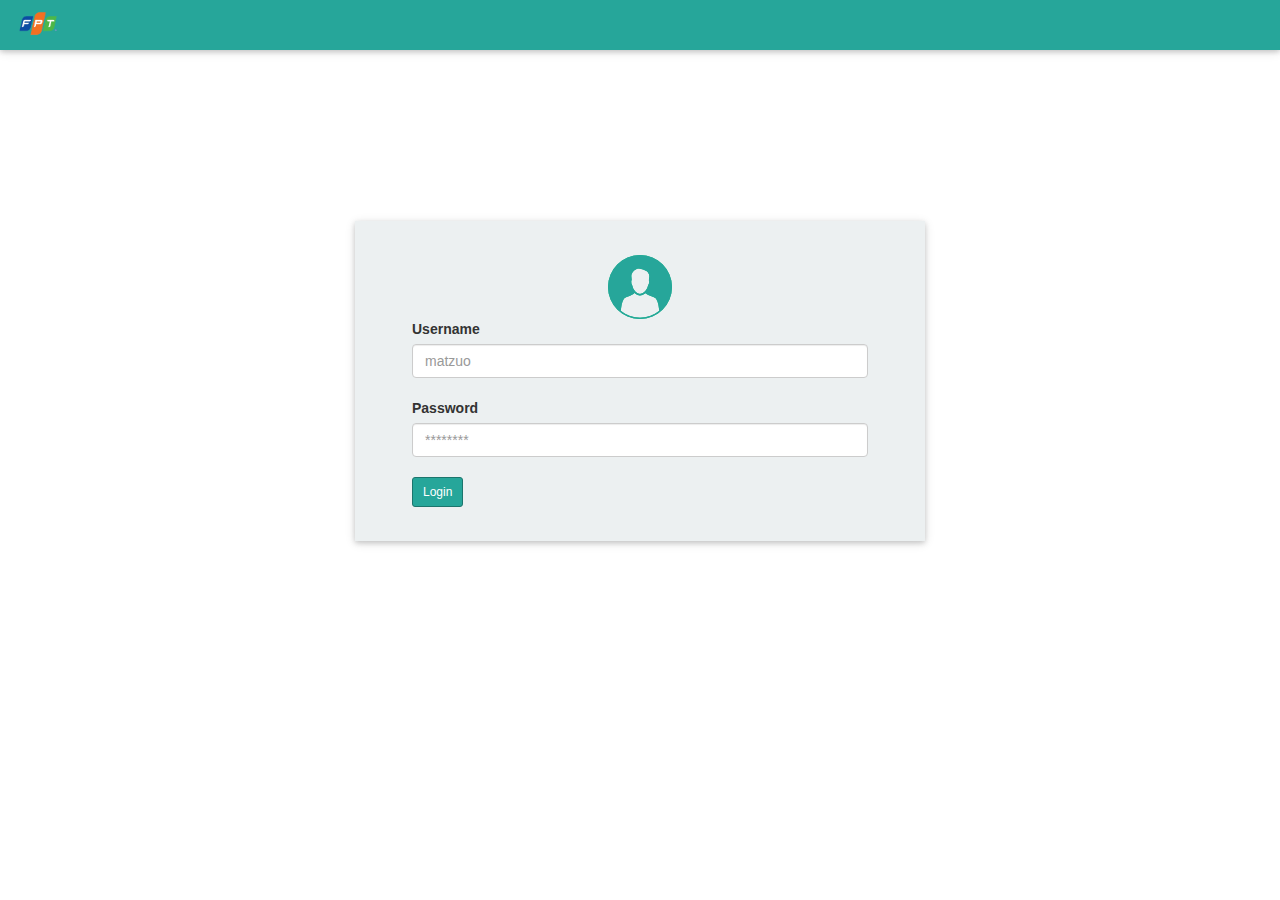
<file: FPT WebDesign/Final - Itrace/login.html>
<!DOCTYPE html>
<html lang="en">

<head>

    <meta charset="utf-8">
    <meta http-equiv="X-UA-Compatible" content="IE=edge">
    <meta name="viewport" content="width=device-width, initial-scale=1">
    <meta name="description" content="">
    <meta name="author" content="">

    <title>SB Admin - Bootstrap Admin Template</title>

    <!-- Bootstrap Core CSS -->
    <link href="css/bootstrap.min.css" rel="stylesheet">

    <!-- Custom CSS -->
    <link href="css/sb-admin.css" rel="stylesheet">

    <!-- Morris Charts CSS -->
    <link href="css/plugins/morris.css" rel="stylesheet">

    <!-- Custom Fonts -->
    <link href="font-awesome/css/font-awesome.min.css" rel="stylesheet" type="text/css">

    <!-- HTML5 Shim and Respond.js IE8 support of HTML5 elements and media queries -->
    <!-- WARNING: Respond.js doesn't work if you view the page via file:// -->
    <!--[if lt IE 9]>
        <script src="https://oss.maxcdn.com/libs/html5shiv/3.7.0/html5shiv.js"></script>
        <script src="https://oss.maxcdn.com/libs/respond.js/1.4.2/respond.min.js"></script>
    <![endif]-->

</head>

<body>

    <div id="wrapper">
        <!-- Navigation -->
        <nav class="navbar navbar-inverse navbar-fixed-top itrace" role="navigation">
            <!-- Brand and toggle get grouped for better mobile display -->
            <div class="navbar-header custom-nav-header">
                <button type="button" class="navbar-toggle" data-toggle="collapse" data-target=".navbar-ex1-collapse">
                    <span class="sr-only">Toggle navigation</span>
                    <span class="icon-bar"></span>
                    <span class="icon-bar"></span>
                    <span class="icon-bar"></span>
                </button>
                <a class="navbar-brand itrace" href="index.html"><img src="img/FPT.png" class="fptimg"></a>
            </div>	
        </nav>
    </div>

      <div class="container" style="background-color: 000000;">
      		<div class=" container mylogin">
      			<img src="img/user.png" class="center-block">
      			<form >
      				<label id="username">Username</label>		
	   	         	<input type="text" class="form-control" id="username" placeholder="matzuo">
	   	         	</br>
      				<label id="password">Password</label>
      				<input type="password" class="form-control" id="password" placeholder="********">
      				</br>
      				<a href="trace-vote-province.html" class="btn btn-sm btn-primary loginButton">Login</a>
          		</form>
 	  </div>
    <!-- /#wrapper -->

    <!-- jQuery -->
    <script src="js/jquery.js"></script>

    <!-- Bootstrap Core JavaScript -->
    <script src="js/bootstrap.min.js"></script>

    <!-- Morris Charts JavaScript -->
    <script src="js/plugins/morris/raphael.min.js"></script>
    <script src="js/plugins/morris/morris.min.js"></script>
    <script src="js/plugins/morris/morris-data.js"></script>

</body>

</html>
</file>
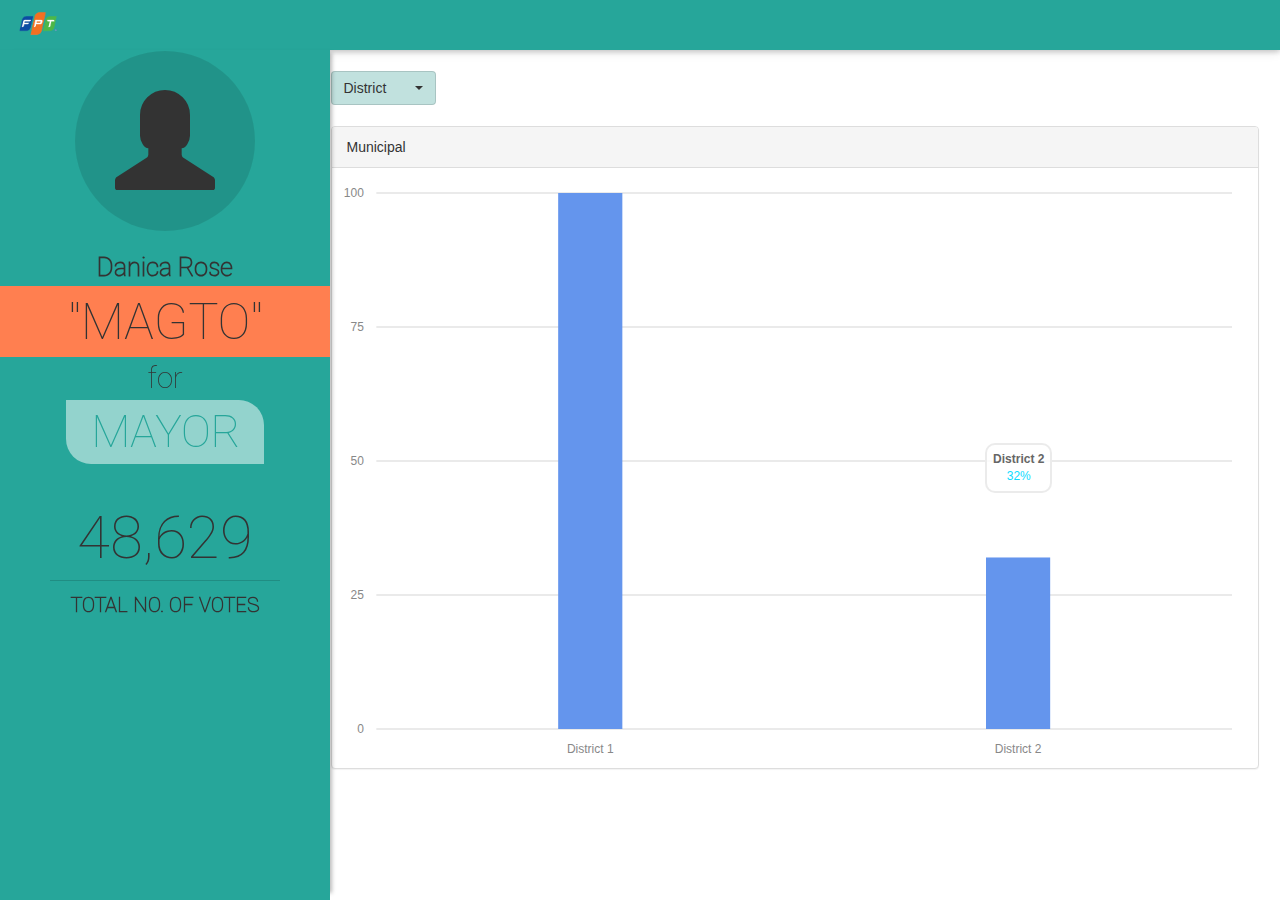
<file: FPT WebDesign/Final - Itrace/trace-vote-province.html>
<!DOCTYPE html>
<html lang="en">

<head>

    <meta charset="utf-8">
    <meta http-equiv="X-UA-Compatible" content="IE=edge">
    <meta name="viewport" content="width=device-width, initial-scale=1">
    <meta name="description" content="">
    <meta name="author" content="">

    <title>Trace Vote</title>

    <!-- Bootstrap Core CSS -->
    <link href="css/bootstrap.min.css" rel="stylesheet">

    <!-- Custom CSS -->
    <link href="css/sb-admin.css" rel="stylesheet">

    <!-- Morris Charts CSS -->
    <link href="css/plugins/morris.css" rel="stylesheet">

    <!-- Custom Fonts -->
    <link href="font-awesome/css/font-awesome.min.css" rel="stylesheet" type="text/css">

    <link rel="stylesheet" type="text/css" href="css/bootstrap-select.min.css">


    <!-- HTML5 Shim and Respond.js IE8 support of HTML5 elements and media queries -->
    <!-- WARNING: Respond.js doesn't work if you view the page via file:// -->
    <!--[if lt IE 9]>
        <script src="https://oss.maxcdn.com/libs/html5shiv/3.7.0/html5shiv.js"></script>
        <script src="https://oss.maxcdn.com/libs/respond.js/1.4.2/respond.min.js"></script>
    <![endif]-->

</head>

<body>

<div id="wrapper">
    <!-- Navigation -->
    <nav class="navbar navbar-inverse navbar-fixed-top itrace" role="navigation">
        <!-- Brand and toggle get grouped for better mobile display -->
        <div class="navbar-header custom-nav-header">
     <!--        <button type="button" class="navbar-toggle" data-toggle="collapse" data-target=".navbar-ex1-collapse">
                <span class="sr-only">Toggle navigation</span>
                <span class="icon-bar"></span>
                <span class="icon-bar"></span>
                <span class="icon-bar"></span>
            </button> -->
            <a class="navbar-brand itrace" href="index.html"><img src="img/FPT.png" class="fptimg"></a>
        </div>	
    </nav>

    <select id="level" class="selectpicker custom-dropdown" data-width="10%">
        <option>District</option>
        <option>Barangay</option>
        <option>Precinct</option>
    </select>


    <ul class="nav navbar-nav side-nav custom-side-nav">
        <li>
            <div><span class="glyphicon glyphicon-user profile" aria-hidden="true"></span></div>
        </li>
        <li>
            <div class="first-name"><span>Danica Rose</span></div>
        </li>
        <li>
            <div class="last-name"><span>"MAGTO"</span></div>
        </li>
        <li>
            <div class="custom-for"><span>for</span></div>
        </li>
        <li>
            <div class="position"><span>MAYOR</span></div>
        </li>
        <li>
            <div class="no-of-vote"><span>48,629</span></div>
        </li>
        <li>
            <div class="total-no-of-votes"><span>TOTAL NO. OF VOTES</span></div>
        </li>
    </ul>

    <div id="changeView" class="panel panel-default custom-panel">
        <div class="panel-heading">Municipal</div>
        <div id="bar-example"></div>
    </div>

</div>

    <!-- /#wrapper -->

    <!-- jQuery -->
    <script src="js/jquery.js"></script>

    <!-- Bootstrap Core JavaScript -->
    <script src="js/bootstrap.min.js"></script>

    <!-- Morris Charts JavaScript -->
    <script src="js/plugins/morris/raphael.min.js"></script>
    <script src="js/plugins/morris/morris.min.js"></script>
    <script src="js/plugins/morris/morris-data.js"></script>
    <script src="js/bootstrap-select.min.js"></script>
    <script src="js/customize-js/main.js"></script>
</body>

</html>
</file>
<file: FPT WebDesign/Final - Itrace/css/plugins/morris.css>
.morris-hover{position:absolute;z-index:1000}.morris-hover.morris-default-style{border-radius:10px;padding:6px;color:#666;background:rgba(255,255,255,0.8);border:solid 2px rgba(230,230,230,0.8);font-family:sans-serif;font-size:12px;text-align:center}.morris-hover.morris-default-style .morris-hover-row-label{font-weight:bold;margin:0.25em 0}
.morris-hover.morris-default-style .morris-hover-point{white-space:nowrap;margin:0.1em 0}
</file>
<file: FPT WebDesign/Final - Itrace/css/sb-admin.css>
/*!
 * Start Bootstrap - SB Admin Bootstrap Admin Template (http://startbootstrap.com)
 * Code licensed under the Apache License v2.0.
 * For details, see http://www.apache.org/licenses/LICENSE-2.0.
 */

/* Global Styles */

@font-face {
        font-family:Roboto-Thin;
        src: url(roboto.thin.ttf);
}

body {
    margin-top: 100px;
    background-color: #FFF;
}

@media(min-width:768px) {
    body {
        margin-top: 50px;
    }
}

#wrapper {
    padding-left: 0;
}

#page-wrapper {
    width: 100%;
    padding: 0;
    background-color: #fff;
}

.huge {
    font-size: 50px;
    line-height: normal;
}

@media(min-width:768px) {
    #wrapper {
        padding-left: 225px;
    }

    #page-wrapper {
        padding: 10px;
    }
}

/* Top Navigation */

.top-nav {
    padding: 0 15px;
}

.top-nav>li {
    display: inline-block;
    float: left;
}

.top-nav>li>a {
    padding-top: 15px;
    padding-bottom: 15px;
    line-height: 20px;
    color: #999;
}

.top-nav>li>a:hover,
.top-nav>li>a:focus,
.top-nav>.open>a,
.top-nav>.open>a:hover,
.top-nav>.open>a:focus {
    color: #fff;
    background-color: #000;
}

.top-nav>.open>.dropdown-menu {
    float: left;
    position: absolute;
    margin-top: 0;
    border: 1px solid rgba(0,0,0,.15);
    border-top-left-radius: 0;
    border-top-right-radius: 0;
    background-color: #fff;
    -webkit-box-shadow: 0 6px 12px rgba(0,0,0,.175);
    box-shadow: 0 6px 12px rgba(0,0,0,.175);
}

.top-nav>.open>.dropdown-menu>li>a {
    white-space: normal;
}

ul.message-dropdown {
    padding: 0;
    max-height: 250px;
    overflow-x: hidden;
    overflow-y: auto;
}

li.message-preview {
    width: 275px;
    border-bottom: 1px solid rgba(0,0,0,.15);
}

li.message-preview>a {
    padding-top: 15px;
    padding-bottom: 15px;
}

li.message-footer {
    margin: 5px 0;
}

ul.alert-dropdown {
    width: 200px;
}

/* Side Navigation */

@media(min-width:768px) {
    .side-nav {
        position: fixed;
        top: 51px;
        left: 225px;
        width: 225px;
        margin-left: -225px;
        border: none;
        border-radius: 0;
        overflow-y: auto;
        background-color: #222;
        bottom: 0;
        overflow-x: hidden;
        padding-bottom: 40px;
    }

    .side-nav>li>a {
        width: 225px;
    }

    .side-nav li a:hover,
    .side-nav li a:focus {
        outline: none;
        background-color: #000 !important;
    }
}

.side-nav>li>ul {
    padding: 0;
}

.side-nav>li>ul>li>a {
    display: block;
    padding: 10px 15px 10px 38px;
    text-decoration: none;
    color: #999;
}

.side-nav>li>ul>li>a:hover {
    color: #fff;
}

/* Flot Chart Containers */

.flot-chart {
    display: block;
    height: 400px;
}

.flot-chart-content {
    width: 100%;
    height: 100%;
}

/* Custom Colored Panels */

.huge {
    font-size: 40px;
}

.panel-green {
    border-color: #5cb85c;
}

.panel-green > .panel-heading {
    border-color: #5cb85c;
    color: #fff;
    background-color: #5cb85c;
}

.panel-green > a {
    color: #5cb85c;
}

.panel-green > a:hover {
    color: #3d8b3d;
}

.panel-red {
    border-color: #d9534f;
}

.panel-red > .panel-heading {
    border-color: #d9534f;
    color: #fff;
    background-color: #d9534f;
}

.panel-red > a {
    color: #d9534f;
}

.panel-red > a:hover {
    color: #b52b27;
}

.panel-yellow {
    border-color: #f0ad4e;
}

.panel-yellow > .panel-heading {
    border-color: #f0ad4e;
    color: #fff;
    background-color: #f0ad4e;
}

.panel-yellow > a {
    color: #f0ad4e;
}

.panel-yellow > a:hover {
    color: #df8a13;
}

.custom-nav-header{
    width: 6%;
}

.mylogin{
     background-color: #ecf0f1;
     box-shadow: 0 2px 5px 0 rgba(0, 0, 0, 0.16), 0 2px 10px 0 rgba(0, 0, 0, 0.12);
     margin-top: 15%;
     width: 50%;
     margin-left: 25%;
     padding-top: 3%;
     padding-bottom: 3%;
     padding-left: 5%;
     padding-right: 5%;
}

.loginButton{

    background-color: #26A69A;
    border-color: #1C756D;

}

.itrace{
    z-index: 1;
    background-color: #26A69A;
    color:#FFFFFF;
}

.fptimg{
    width: 100%;
    margin-top: -20%;
}

.custom-side-nav{
    z-index: 2;
    top: 50px;
    width: 330px;
    background-color: #26A69A;
    box-shadow: -5px 0 5px -5px rgba(0, 0, 0, 0.45), 7px -2px 4px -5px rgba(0, 0, 0, 0.27);
}

.custom-side-nav > li > a{
    color: white;
}


.custom-side-nav li a:hover, .custom-side-nav li a:focus{
    background-color: rgba(255, 255, 255, 0.21) !important;
}


.custom-side-nav li.active{
    background-color: rgba(255, 255, 255, 0.21) !important;
}

.profile{
    background: rgba(0, 0, 0, 0.11);
    font-size: 10rem;
    border-radius: 50%;
    padding: 40px;
}

.navbar-nav>li{
    width: 100%;
    text-align: center;
}

.first-name{
    padding-top: 2rem;
}

.first-name>span{
    font-size: 25px;
    font-family:Roboto-Thin;
    font-weight:bold;
}

.last-name{
    background: coral;
}

.last-name>span{
    font-size: 50px;
    font-family: Roboto-Thin;
}


.no-of-vote>span{
    font-size: 60px;
    font-family: Roboto-thin;
}
.no-of-vote{
    padding-top: 3rem;
}

.total-no-of-votes{
    border-color: rgba(0, 0, 0, 0.15);
    margin-left: 50px;
    margin-right: 50px;
    border-top-style: solid;
    border-width: 1px;
    padding-top: 1rem;
}

.total-no-of-votes>span{
    font-size: 20px;
    font-family: Roboto-thin;
    font-weight:bold;
}

.custom-panel{
    margin-left: 10%;
    margin-right: 2%;
    margin-top: 2%; 
}

#bar-example{
    height:600px;
    width: 100%;
}

#precinct-view{
    height:auto;
    width: 100%;
}

.custom-for{
    font-size: 30px;
    font-family: Roboto-thin;
}

.position{
    border-radius: 0px 25px 0px;
    margin-left: 20%;
    margin-right: 20%;
    font-size: 45px;
    font-family: Roboto-thin;
    color: #26A69A;
    background: rgba(255, 255, 255, 0.50);
}

.custom-dropdown{
    margin-left: 10% !important;
    margin-top: 2%;
}

.custom-dropdown>button{
    background-color: rgba(34, 148, 137, 0.28);
    border-color: rgba(0, 0, 0, 0.13);
}

.custom-dropdown>button:hover{
    background-color: #80CBC4;
    border-color: rgba(255, 255, 255, 0.58);
}

.div-container{
    display: inline-block;
    margin-left: 3%;
    margin-top: 2%;
    width: 30%;
}

.custom-img{
   width: 85%;
}
.table{
    width: 100%;
}

.custom-precint{
    font-size: 30px;
    font-family: Roboto-thin;
    font-weight: bold;
}


.custom-votes{
    font-size: 40px;
    font-family: Roboto-thin;  
}
</file>
